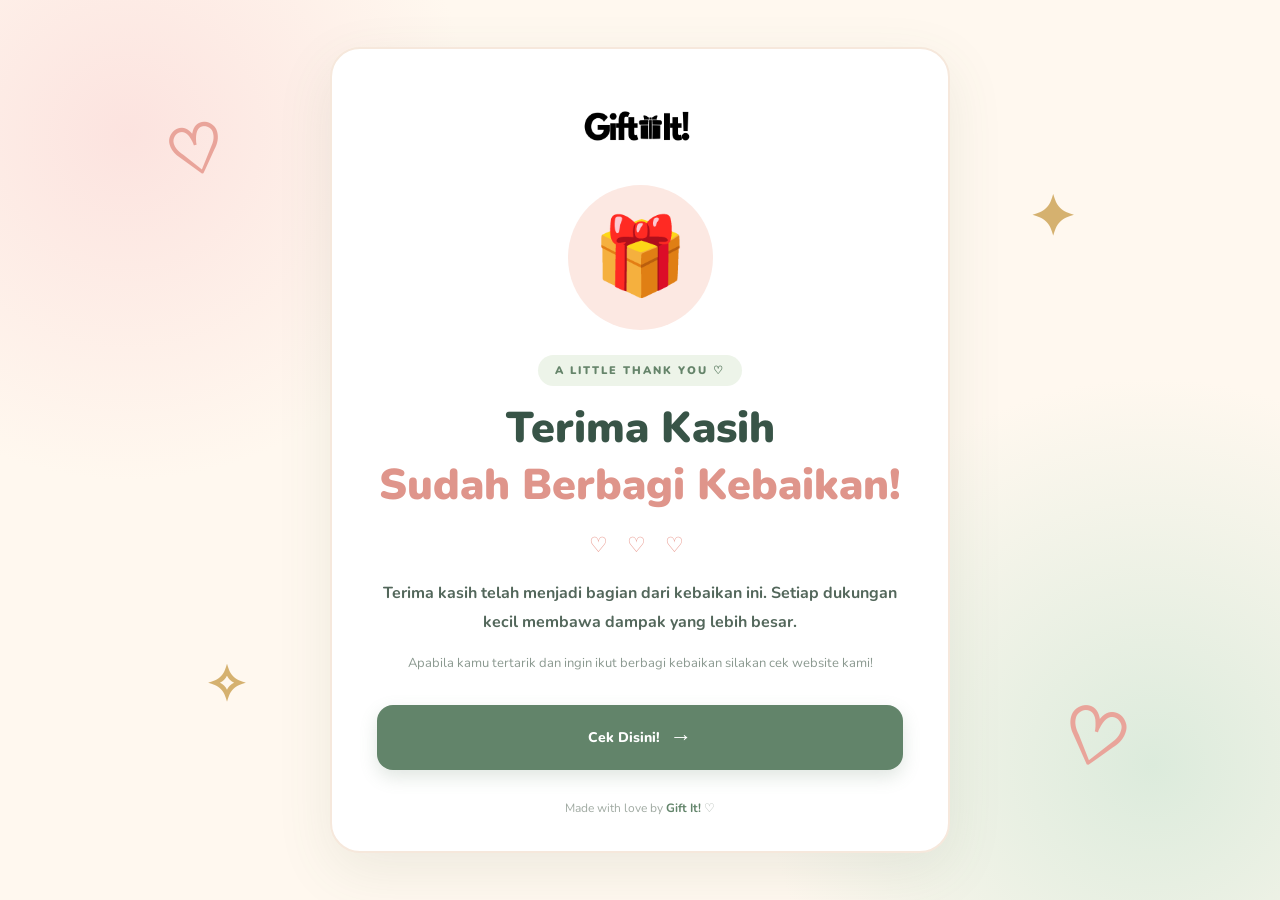
<file: terima-kasih.html>
<!DOCTYPE html>
<html lang="id">
<head>
  <meta charset="UTF-8">
  <meta name="viewport" content="width=device-width, initial-scale=1.0">
  <meta name="theme-color" content="#fff8ef">
  <meta name="description" content="Terima kasih telah menjadi bagian dari kebaikan bersama Gift It!">

  <title>Terima Kasih | Gift It!</title>

  <link rel="stylesheet" href="css/terima-kasih.css">
</head>
<body>

  <main class="thankyou-container">

    <!-- Dekorasi -->
    <div class="decoration decoration-one">♡</div>
    <div class="decoration decoration-two">✦</div>
    <div class="decoration decoration-three">♡</div>
    <div class="decoration decoration-four">✧</div>

    <!-- Kartu ucapan -->
    <section class="thankyou-card">

      <div class="logo-container">
        <img src="assets/logo2.png" alt="Gift It!">
      </div>

      <div class="gift-illustration">
        <div class="gift-box">
          <span class="gift-emoji">🎁</span>
        </div>
      </div>

      <span class="small-label">A LITTLE THANK YOU ♡</span>

      <h1>
        Terima Kasih
        <span>Sudah Berbagi Kebaikan!</span>
      </h1>

      <div class="heart-divider">♡ ♡ ♡</div>

      <p class="thankyou-message">
        Terima kasih telah menjadi bagian dari kebaikan ini.
        Setiap dukungan kecil membawa dampak yang lebih besar.
      </p>

      <p class="closing-message">
        Apabila kamu tertarik dan ingin ikut berbagi kebaikan silakan cek website kami!
      </p>

      <a href="./" class="visit-button">
        Cek Disini!
        <span>→</span>
      </a>

      <p class="footer-note">
        Made with love by <strong>Gift It!</strong> ♡
      </p>

    </section>

  </main>

</body>
</html>
</file>
<file: css/terima-kasih.css>
@import url('https://fonts.googleapis.com/css2?family=Nunito:wght@400;500;600;700;800;900&display=swap');

* {
  margin: 0;
  padding: 0;
  box-sizing: border-box;
}

body {
  font-family: 'Nunito', sans-serif;
  background: #fff8ef;
  color: #385447;
  min-height: 100vh;
}

.thankyou-container {
  min-height: 100vh;
  display: flex;
  align-items: center;
  justify-content: center;
  padding: 40px 20px;
  position: relative;
  overflow: hidden;
  background:
    radial-gradient(circle at 10% 15%, #fce3df 0, transparent 25%),
    radial-gradient(circle at 90% 85%, #dcebdc 0, transparent 28%),
    #fff8ef;
}

.thankyou-card {
  width: 100%;
  max-width: 620px;
  background: #ffffff;
  border: 2px solid #f6e8dc;
  border-radius: 30px;
  padding: 45px 45px 35px;
  text-align: center;
  position: relative;
  z-index: 2;
  box-shadow: 0 18px 55px rgba(79, 103, 81, 0.10);
  animation: appear 0.8s ease;
}

.logo-container {
  margin-bottom: 20px;
}

.logo-container img {
  max-width: 170px;
  height: 65px;
  object-fit: contain;
}

.gift-illustration {
  width: 145px;
  height: 145px;
  background: #fce8e2;
  border-radius: 50%;
  display: flex;
  justify-content: center;
  align-items: center;
  margin: 0 auto 25px;
}

.gift-box {
  position: relative;
  font-size: 76px;
  animation: bounce 2s infinite ease-in-out;
}

.gift-ribbon {
  position: absolute;
  width: 13px;
  height: 55px;
  background: #e99b91;
  left: 50%;
  top: 30px;
  transform: translateX(-50%);
  z-index: 1;
}

.gift-emoji {
  position: relative;
  z-index: 2;
}

.gift-bow {
  position: absolute;
  top: -19px;
  left: 50%;
  transform: translateX(-50%);
  font-size: 32px;
  z-index: 3;
}

.small-label {
  display: inline-block;
  background: #edf4e9;
  color: #65846a;
  padding: 8px 17px;
  border-radius: 30px;
  font-size: 11px;
  font-weight: 900;
  letter-spacing: 2px;
  margin-bottom: 17px;
}

h1 {
  font-size: clamp(30px, 6vw, 43px);
  line-height: 1.2;
  font-weight: 900;
  color: #385447;
}

h1 span {
  display: block;
  color: #df958b;
  margin-top: 5px;
}

.heart-divider {
  color: #e99b91;
  font-size: 21px;
  letter-spacing: 7px;
  margin: 20px 0;
}

.thankyou-message {
  font-size: 16px;
  line-height: 1.8;
  color: #53675b;
  font-weight: 700;
  margin-bottom: 15px;
}

.closing-message {
  font-size: 13px;
  line-height: 1.8;
  color: #8b9990;
  margin-bottom: 30px;
}

.visit-button {
  display: flex;
  align-items: center;
  justify-content: center;
  gap: 10px;
  background: #62846a;
  color: #ffffff;
  text-decoration: none;
  padding: 16px 22px;
  border-radius: 16px;
  font-size: 14px;
  font-weight: 800;
  line-height: 1.5;
  transition: 0.3s ease;
  box-shadow: 0 7px 18px rgba(98, 132, 106, 0.2);
}

.visit-button:hover {
  background: #486c53;
  transform: translateY(-3px);
  box-shadow: 0 10px 22px rgba(98, 132, 106, 0.25);
}

.visit-button span {
  font-size: 22px;
  flex-shrink: 0;
}

.footer-note {
  font-size: 12px;
  color: #a0aaa2;
  margin-top: 30px;
}

.footer-note strong {
  color: #62846a;
}

/* Dekorasi */
.decoration {
  position: absolute;
  color: #e9a49a;
  font-weight: 900;
  pointer-events: none;
}

.decoration-one {
  top: 12%;
  left: 13%;
  font-size: 65px;
  transform: rotate(-15deg);
}

.decoration-two {
  top: 20%;
  right: 16%;
  font-size: 55px;
  color: #d5b16f;
}

.decoration-three {
  bottom: 12%;
  right: 12%;
  font-size: 75px;
  transform: rotate(15deg);
}

.decoration-four {
  bottom: 20%;
  left: 16%;
  font-size: 50px;
  color: #d5b16f;
}

/* Animasi */
@keyframes bounce {
  0%, 100% {
    transform: translateY(0);
  }
  50% {
    transform: translateY(-10px);
  }
}

@keyframes appear {
  from {
    opacity: 0;
    transform: translateY(20px);
  }
  to {
    opacity: 1;
    transform: translateY(0);
  }
}

/* Tampilan HP */
@media (max-width: 600px) {
  .thankyou-container {
    padding: 25px 15px;
  }

  .thankyou-card {
    padding: 35px 22px 28px;
    border-radius: 24px;
  }

  .logo-container img {
    max-width: 145px;
    height: 55px;
  }

  .gift-illustration {
    width: 120px;
    height: 120px;
  }

  .gift-box {
    font-size: 65px;
  }

  .thankyou-message {
    font-size: 14px;
  }

  .closing-message {
    font-size: 15px;
  }

  .visit-button {
    font-size: 14px;
    padding: 13px 15px;
  }

  .decoration-one {
    top: 5%;
    left: 3%;
    font-size: 40px;
  }

  .decoration-two {
    top: 8%;
    right: 4%;
    font-size: 35px;
  }

  .decoration-three {
    bottom: 5%;
    right: 3%;
    font-size: 45px;
  }

  .decoration-four {
    bottom: 7%;
    left: 4%;
    font-size: 35px;
  }
}
</file>
